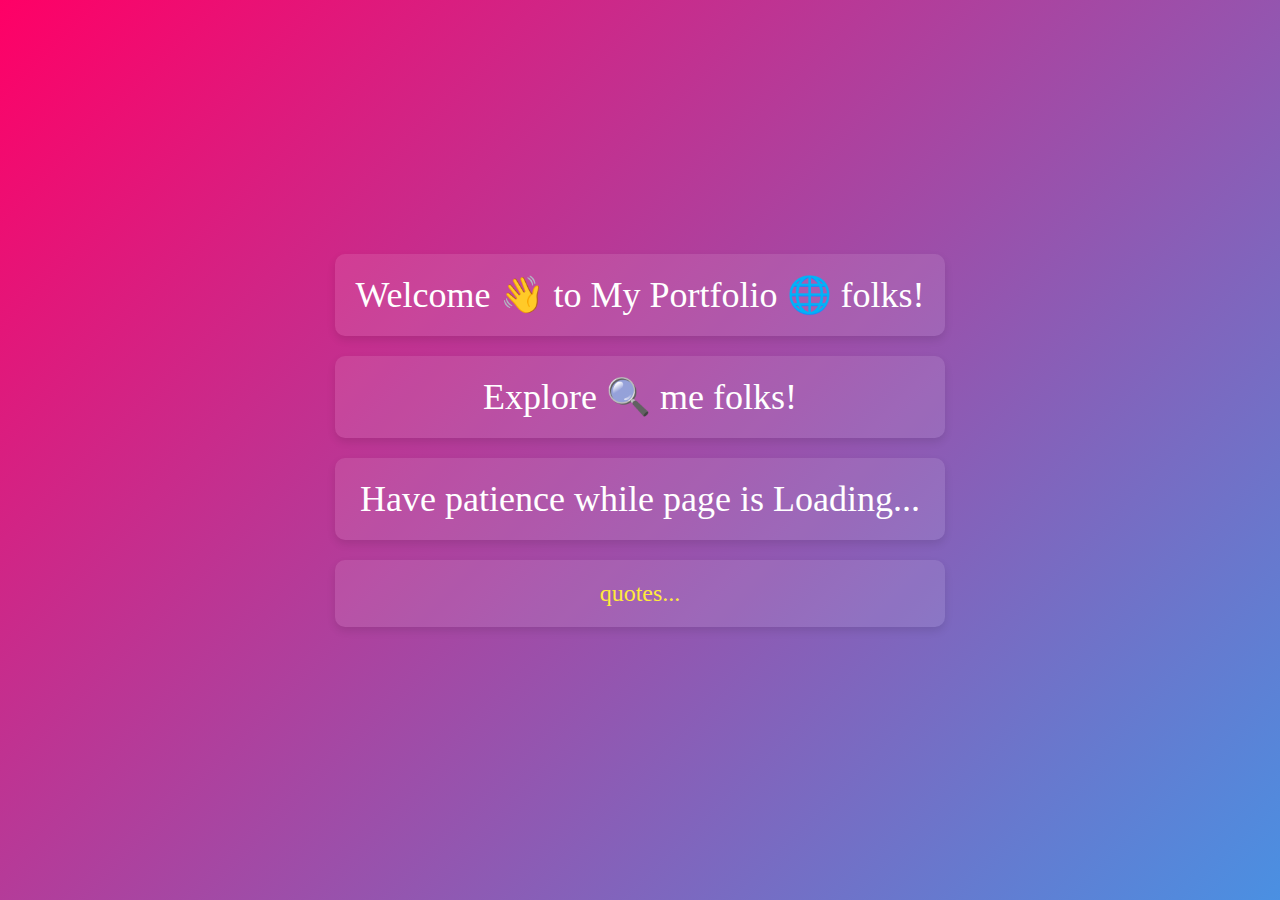
<file: index.html>
<!DOCTYPE html>
<html lang="en">
<head>
    <meta charset="UTF-8">
    <meta name="viewport" content="width=device-width, initial-scale=1.0">
    <title>SAT portfolio</title>
    <link rel="stylesheet" href="styles.css">
    <style>
        body {
            margin: 0;
            height: 100vh;
            display: flex;
            justify-content: center;
            align-items: center;
            background: linear-gradient(135deg, #f06, #4a90e2);
            color: #fff;
            font-family: 'Simpletune', cursive;
            font-size: 24px;
            text-align: center;
            animation: rainbow-background 10s ease infinite;
        }
        @keyframes rainbow-background {
            0% { background: linear-gradient(135deg, #f06, #4a90e2); }
            25% { background: linear-gradient(135deg, #4a90e2, #e24a7b); }
            50% { background: linear-gradient(135deg, #e24a7b, #9c4ae2); }
            75% { background: linear-gradient(135deg, #9c4ae2, #4ae296); }
            100% { background: linear-gradient(135deg, #4ae296, #f06); }
        }
        .splash-content {
            max-width: 80%;
        }
        .splash-content div {
            margin-bottom: 20px;
            padding: 20px;
            border-radius: 10px;
            background-color: rgba(255, 255, 255, 0.1);
            box-shadow: 0 4px 8px rgba(0, 0, 0, 0.1);
            transition: transform 0.3s ease;
        }
        .splash-content div:hover {
            transform: scale(1.05);
        }
        .splash-content #welcome-message {
            font-size: 36px;
            color: white;
        }
        .splash-content #quote {
            font-size: 24px;
            color: #ffeb3b;
        }
    </style>
</head>
<body>
    <div class="splash-content">
        <div id="welcome-message">Welcome 👋 to My Portfolio 🌐 folks!</div>
        <div id="welcome-message">Explore 🔍 me folks!</div>
         <div id="welcome-message">Have patience while page is Loading...</div>
        <div id="quote"> quotes...</div>
    </div>

    <script>
        
        const quotes = [
            "Self-belief and hard work will always earn you success- virat kohli",
            "Your fear of failure can be your greatest motivator - virat kohli",
            "A strong mindset is the key to success.- virat kohli",
            
            "Your web portfolio is your digital handshake to the world.",
            "Design your portfolio like you design your future—thoughtfully, strategically, and with attention to every detail.",
            "A well-crafted portfolio isn't just about showcasing your work; it's about telling your story.",
            
        ];

        
        function rotateQuotes() {
            const quoteElement = document.getElementById('quote');
            let index = 0;

            setInterval(() => {
                quoteElement.innerHTML = quotes[index];
                index = (index + 1) % quotes.length;
            }, 3000); 
        }

        
        rotateQuotes();

        
        setTimeout(() => {
            window.location.href = 'index1.html';
        }, 24000); 
    </script>
</body>
</html>
</file>
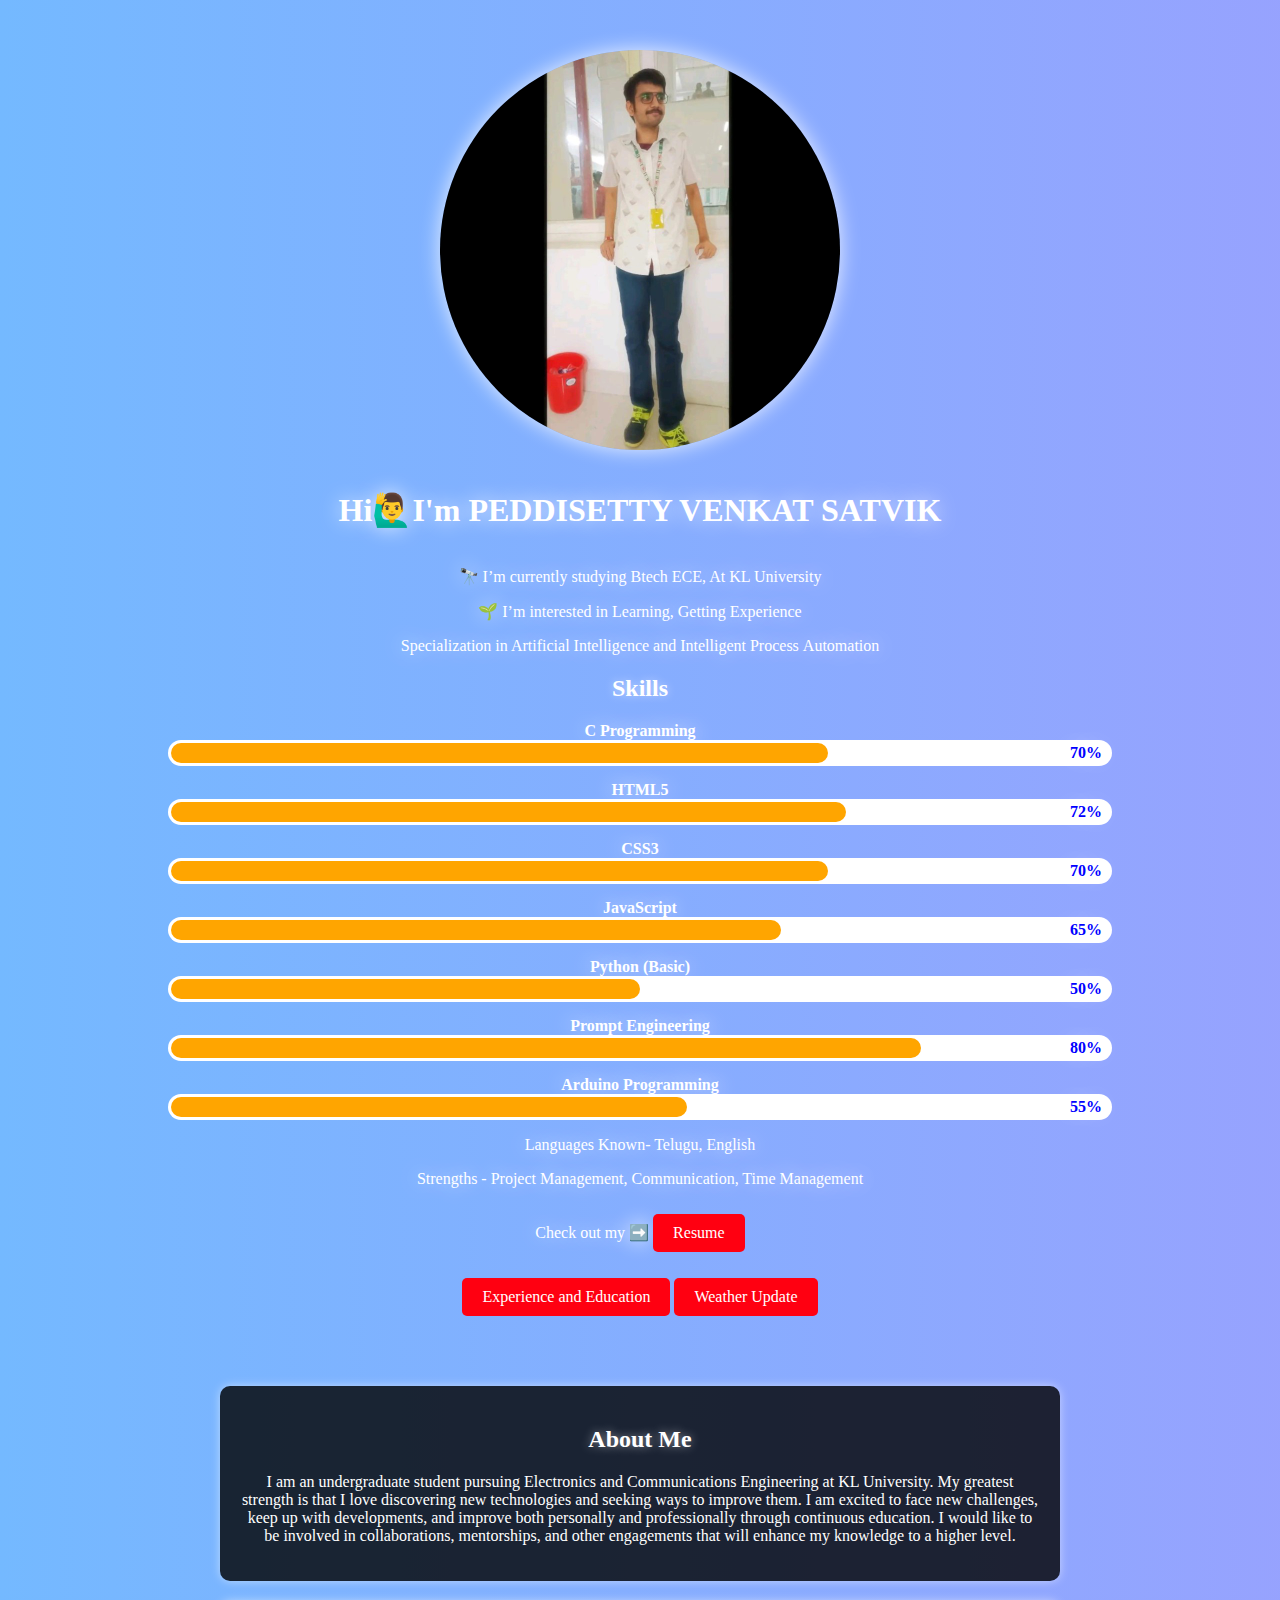
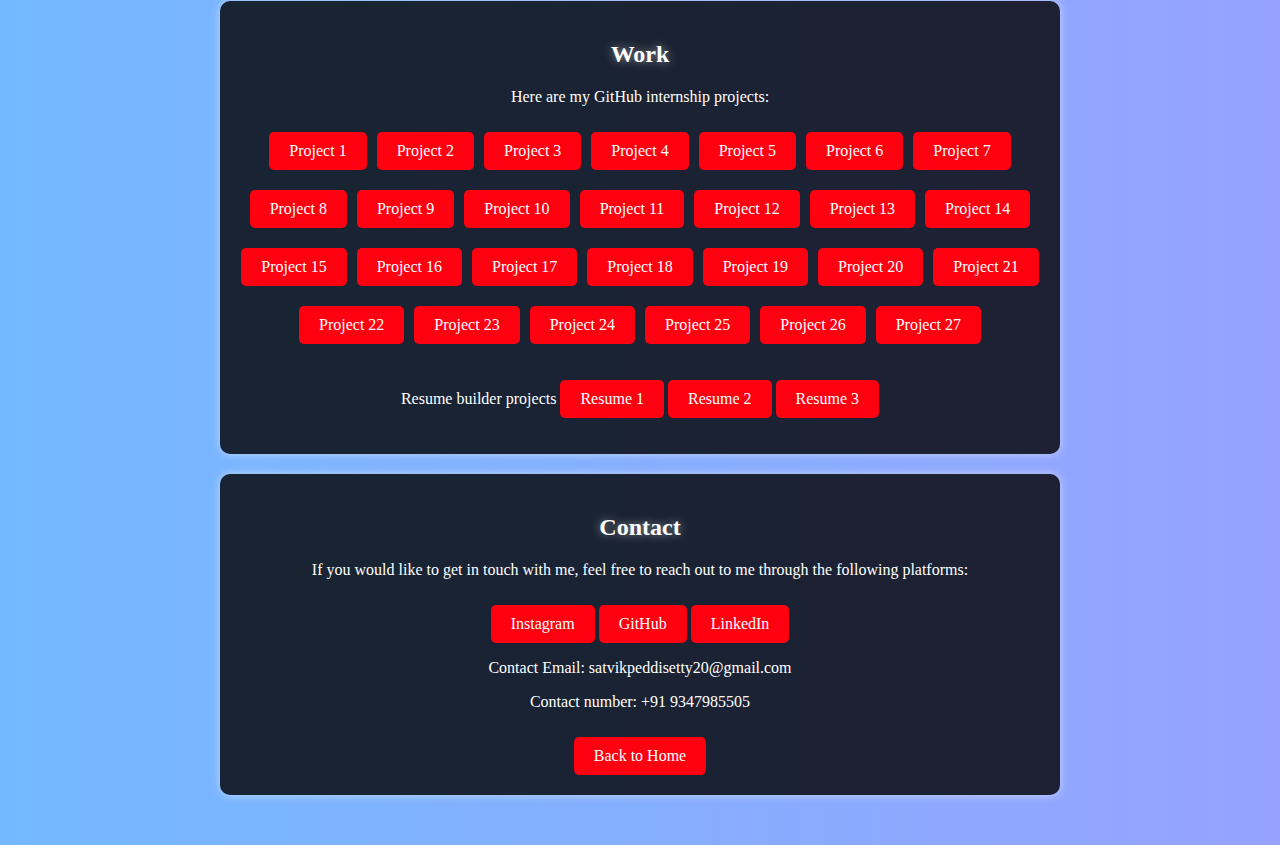
<file: index1.html>
<!DOCTYPE html>
<html lang="en">
<head>
    <meta charset="UTF-8">
    <meta name="viewport" content="width=device-width, initial-scale=1.0">
    <title>PEDDISETTY VENKAT SATVIK</title>
    <link rel="stylesheet" href="styles.css">
    <style>
        body, header, section, p, h1, h2, ul, li, button {
            font-family: 'Simpletune', cursive;
        }
        
        .skills-container {
            width: 80%;
            margin: 0 auto;
        }

        .skill {
            margin: 15px 0;
        }

        .skill-name {
            font-weight: bold;
        }

        .progress {
            background-color: white;
            border-radius: 13px;
            padding: 3px;
            position: relative;
        }

        .progress-bar {
            background-color: orange;
            width: 0;
            height: 20px;
            border-radius: 10px;
            position: relative;
        }

        .progress-percentage {
            position: absolute;
            right: 10px;
            top: 0;
            bottom: 0;
            display: flex;
            align-items: center;
            font-weight: bold;
            color: Blue;
        }
    </style>
</head>
<body>
    <div id="main-content">
        <header>
            <div class="profile-container">
                <img id="profile-photo" src="[data-uri]" alt="Profile Photo">
                <h1>Hi🙋‍♂️I'm PEDDISETTY VENKAT SATVIK</h1>
            </div>
            <p>🔭 I’m currently studying Btech ECE, At KL University</p>
            <p>🌱 I’m interested in Learning, Getting Experience</p>
            <p>Specialization in Artificial Intelligence and Intelligent Process Automation </p>
            <div class="skills-container">
                <h2>Skills</h2>
                <div class="skill">
                    <span class="skill-name">C Programming</span>
                    <div class="progress">
                        <div class="progress-bar" style="width: 70%;"></div>
                        <span class="progress-percentage">70%</span>
                    </div>
                </div>
                <div class="skill">
                    <span class="skill-name">HTML5</span>
                    <div class="progress">
                        <div class="progress-bar" style="width: 72%;"></div>
                        <span class="progress-percentage">72%</span>
                    </div>
                </div>
                <div class="skill">
                    <span class="skill-name">CSS3</span>
                    <div class="progress">
                        <div class="progress-bar" style="width: 70%;"></div>
                        <span class="progress-percentage">70%</span>
                    </div>
                </div>
                <div class="skill">
                    <span class="skill-name">JavaScript</span>
                    <div class="progress">
                        <div class="progress-bar" style="width: 65%;"></div>
                        <span class="progress-percentage">65%</span>
                    </div>
                </div>
                <div class="skill">
                    <span class="skill-name">Python (Basic)</span>
                    <div class="progress">
                        <div class="progress-bar" style="width: 50%;"></div>
                        <span class="progress-percentage">50%</span>
                    </div>
                </div>
                <div class="skill">
                    <span class="skill-name">Prompt Engineering</span>
                    <div class="progress">
                        <div class="progress-bar" style="width: 80%;"></div>
                        <span class="progress-percentage">80%</span>
                    </div>
                </div>
                <div class="skill">
                    <span class="skill-name">Arduino Programming</span>
                    <div class="progress">
                        <div class="progress-bar" style="width: 55%;"></div>
                        <span class="progress-percentage">55%</span>
                    </div>
                </div>
            </div>
            <p>Languages Known- Telugu, English</p>
            <p>Strengths - Project Management, Communication, Time Management</p>
            <p>Check out my ➡️
                <button class="repo-btn" onclick="window.open('https://github.com/SATVIK202004/Resume/blob/main/PeddisettyVenkatSatvikResume%2B(4).pdf', '_blank')">Resume</button>
            </p>
            <button class="repo-btn" onclick="window.location.href='index2.html'">Experience and Education</button>
            <button class="repo-btn" onclick="window.location.href='index3.html'">Weather Update</button>
        </header>
        <section id="about">
            <h2>About Me</h2>
            <p>I am an undergraduate student pursuing Electronics and Communications Engineering at KL University. My greatest strength is that I love discovering new technologies and seeking ways to improve them. I am excited to face new challenges, keep up with developments, and improve both personally and professionally through continuous education. I would like to be involved in collaborations, mentorships, and other engagements that will enhance my knowledge to a higher level.</p>
        </section>
        <section id="work">
            <h2>Work</h2>
            <p>Here are my GitHub internship projects:</p>
            <div id="github-buttons">
                <button class="repo-btn" onclick="window.open('https://github.com/SATVIK202004/sentiment-analysis-.git', '_blank')">Project 1</button>
                <button class="repo-btn" onclick="window.open('https://github.com/SATVIK202004/working.git', '_blank')">Project 2</button>
            <button class="repo-btn" onclick="window.open('https://github.com/SATVIK202004/PRODIGY_WD_04.git', '_blank')">Project 3</button>
            <button class="repo-btn" onclick="window.open('https://github.com/SATVIK202004/SAT-love-compatibility-calculator.git', '_blank')">Project 4</button>
            <button class="repo-btn" onclick="window.open('https://github.com/SATVIK202004/SATVIK202004.To-Do-List-Web-App-Development.git', '_blank')">Project 5</button>
            <button class="repo-btn" onclick="window.open('https://github.com/SATVIK202004/SATVIK202004.Product-Landing-Page-Development.git', '_blank')">Project 6</button>
            <button class="repo-btn" onclick="window.open('https://github.com/SATVIK202004/SATVIK202004.Login-Authentication-Web-Development-Project.git', '_blank')">Project 7</button>
            <button class="repo-btn" onclick="window.open('https://github.com/SATVIK202004/INTERNPE-TASK-4.git', '_blank')">Project 8</button>
            <button class="repo-btn" onclick="window.open('https://github.com/SATVIK202004/SATJARVIS.git', '_blank')">Project 9</button>
            <button class="repo-btn" onclick="window.open('https://github.com/SATVIK202004/INTERNPE-TASK-3.git', '_blank')">Project 10</button>
            <button class="repo-btn" onclick="window.open('https://github.com/SATVIK202004/CODSOFT-TASK-3.git', '_blank')">Project 11</button>
            <button class="repo-btn" onclick="window.open('https://github.com/SATVIK202004/CODSOFT-TASK-2.git', '_blank')">Project 12</button>
            <button class="repo-btn" onclick="window.open('https://github.com/SATVIK202004/CODSOFT-TASK-1.git', '_blank')">Project 13</button>
            <button class="repo-btn" onclick="window.open('https://github.com/SATVIK202004/BHARAT-INTERN-TASK-3.git', '_blank')">Project 14</button>
            <button class="repo-btn" onclick="window.open('https://github.com/SATVIK202004/BHARAT-INTERN-TASK-2.git', '_blank')">Project 15</button>
            <button class="repo-btn" onclick="window.open('https://github.com/SATVIK202004/INTERNPE_TASK2.git', '_blank')">Project 16</button>
            <button class="repo-btn" onclick="window.open('https://github.com/SATVIK202004/INTERNPE_TASK1.git', '_blank')">Project 17</button>
            <button class="repo-btn" onclick="window.open('https://github.com/SATVIK202004/PRODIGY_WD_05.git', '_blank')">Project 18</button>
            <button class="repo-btn" onclick="window.open('https://github.com/SATVIK202004/CodeAlpha_Music-Generation-with-AI.git
', '_blank')">Project 19</button>
            <button class="repo-btn" onclick="window.open('https://github.com/SATVIK202004/PRODIGY_WD_03.git', '_blank')">Project 20</button>
            <button class="repo-btn" onclick="window.open('https://github.com/SATVIK202004/PRODIGY_WD_02.git', '_blank')">Project 21</button>
            <button class="repo-btn" onclick="window.open('https://github.com/SATVIK202004/CodeAlpha_Chatbot-for-FAQs.git', '_blank')">Project 22</button>
            <button class="repo-btn" onclick="window.open('https://github.com/SATVIK202004/CodeAlpha_Language-Translation-Tool.git', '_blank')">Project 23</button>
            <button class="repo-btn" onclick="window.open('https://github.com/SATVIK202004/PRODIGY_WD_01.git', '_blank')">Project 24</button>
            <button class="repo-btn" onclick="window.open('https://github.com/SATVIK202004/15days-in-Nimultisim.git', '_blank')">Project 25</button>
            <button class="repo-btn" onclick="window.open('https://github.com/SATVIK202004/SATVIK202004.git', '_blank')">Project 26</button>
            <button class="repo-btn" onclick="window.open('https://github.com/SATVIK202004/LEARNATHON.git', '_blank')">Project 27</button>
                <p>Resume builder projects
                 <button class="repo-btn" onclick="window.open('https://satresumebuilder.netlify.app/', '_blank')">Resume 1</button>
                 <button class="repo-btn" onclick="window.open('https://sat-resume-bulder-2.vercel.app/', '_blank')">Resume 2</button>
                     <button class="repo-btn" onclick="window.open('https://satresumebuilder-3.netlify.app/', '_blank')">Resume 3</button>
                </p>
            </div>
        </section>
        <section id="contact">
            <h2>Contact</h2>
            <p>If you would like to get in touch with me, feel free to reach out to me through the following platforms:</p>
            <button class="repo-btn" onclick="window.open('https://www.instagram.com/iamsatvik20/', '_blank')">Instagram</button>
            <button class="repo-btn" onclick="window.open('https://github.com/SATVIK202004', '_blank')">GitHub</button>
            <button class="repo-btn" onclick="window.open('https://www.linkedin.com/in/peddisetty-venkat-satvik-363903284/', '_blank')">LinkedIn</button>
            <p>Contact Email: satvikpeddisetty20@gmail.com</p>
            <p>Contact number: +91 9347985505</p>
            <button class="repo-btn" onclick="window.location.href='index.html'">Back to Home</button>
        </section>
    </div>
</body>
</html>
</file>
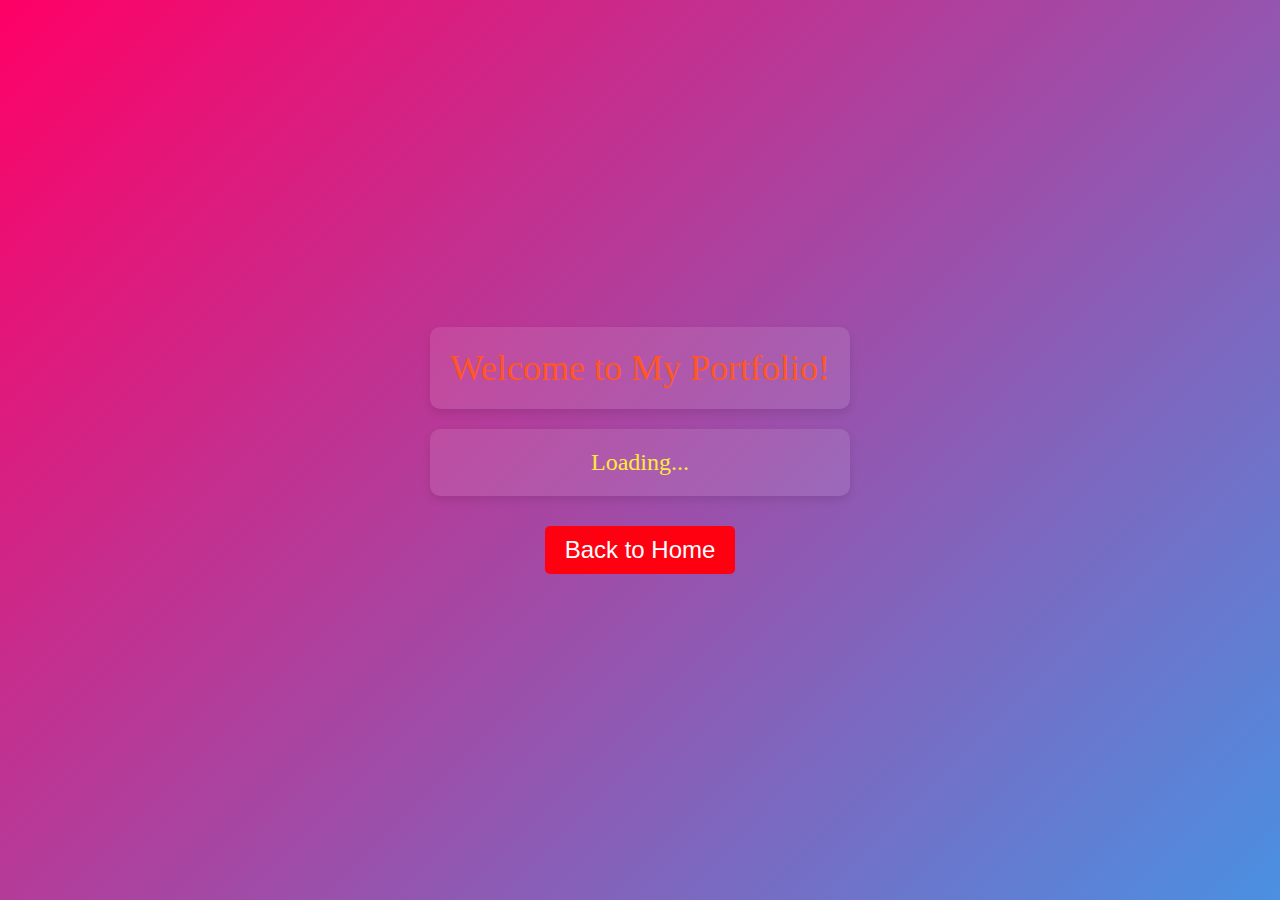
<file: index5.html>
<!DOCTYPE html>
<html lang="en">
<head>
    <meta charset="UTF-8">
    <meta name="viewport" content="width=device-width, initial-scale=1.0">
    <title>Loading...</title>
    <link rel="stylesheet" href="styles.css">
    <style>
        body {
            margin: 0;
            height: 100vh;
            display: flex;
            justify-content: center;
            align-items: center;
            background: linear-gradient(135deg, #f06, #4a90e2);
            color: #fff;
            font-family: 'Simpletune', cursive;
            font-size: 24px;
            text-align: center;
            animation: rainbow-background 10s ease infinite;
        }
        @keyframes rainbow-background {
            0% { background: linear-gradient(135deg, #f06, #4a90e2); }
            25% { background: linear-gradient(135deg, #4a90e2, #e24a7b); }
            50% { background: linear-gradient(135deg, #e24a7b, #9c4ae2); }
            75% { background: linear-gradient(135deg, #9c4ae2, #4ae296); }
            100% { background: linear-gradient(135deg, #4ae296, #f06); }
        }
        .splash-content {
            max-width: 80%;
        }
        .splash-content div {
            margin-bottom: 20px;
            padding: 20px;
            border-radius: 10px;
            background-color: rgba(255, 255, 255, 0.1);
            box-shadow: 0 4px 8px rgba(0, 0, 0, 0.1);
            transition: transform 0.3s ease;
        }
        .splash-content div:hover {
            transform: scale(1.05);
        }
        .splash-content #welcome-message {
            font-size: 36px;
            color: #ff5722;
        }
        .splash-content #quote {
            font-size: 24px;
            color: #ffeb3b;
        }
    </style>
</head>
<body>
    <div class="splash-content">
        <div id="welcome-message">Welcome to My Portfolio!</div>
        <div id="quote">Loading...</div>
         <button class="repo-btn" onclick="window.location.href='index.html'">Back to Home</button>
    </div>

    <script>
        console.log("Script loaded");

        const quotes = [
            "Self-belief and hard work will always earn you success - Virat Kohli",
            "Your fear of failure can be your greatest motivator - Virat Kohli",
            "A strong mindset is the key to success. - Virat Kohli",
            "Your web portfolio is your digital handshake to the world.",
            "Design your portfolio like you design your future—thoughtfully, strategically, and with attention to every detail.",
            "A well-crafted portfolio isn't just about showcasing your work; it's about telling your story.",
        ];

        function rotateQuotes() {
            console.log("Rotating quotes");
            const quoteElement = document.getElementById('quote');
            let index = 0;

            setInterval(() => {
                console.log("Displaying quote:", quotes[index]);
                quoteElement.innerHTML = quotes[index];
                index = (index + 1) % quotes.length;
            }, 5000); 
        }

        rotateQuotes();

        setTimeout(() => {
            console.log("Redirecting to index.html");
            window.location.href = 'index.html';
        }, 24000); 
    </script>
</body>
</html>
</file>
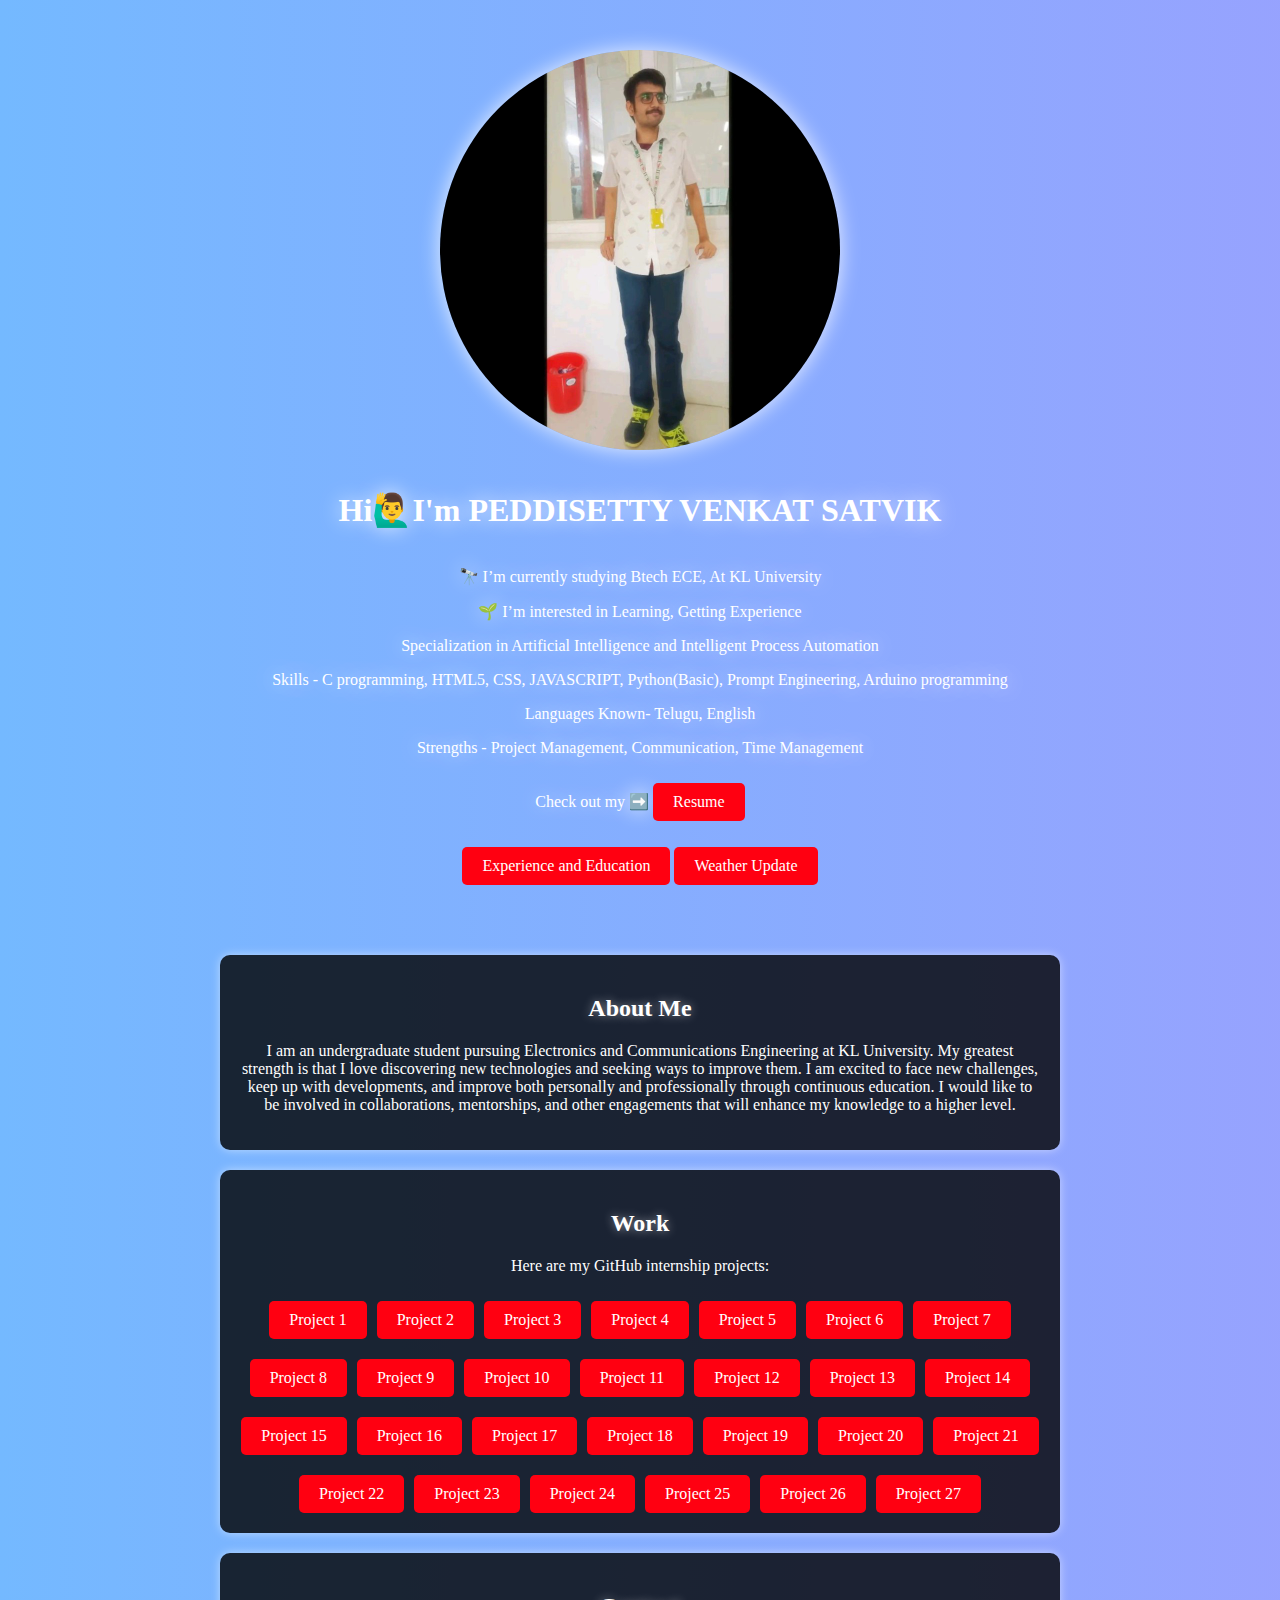
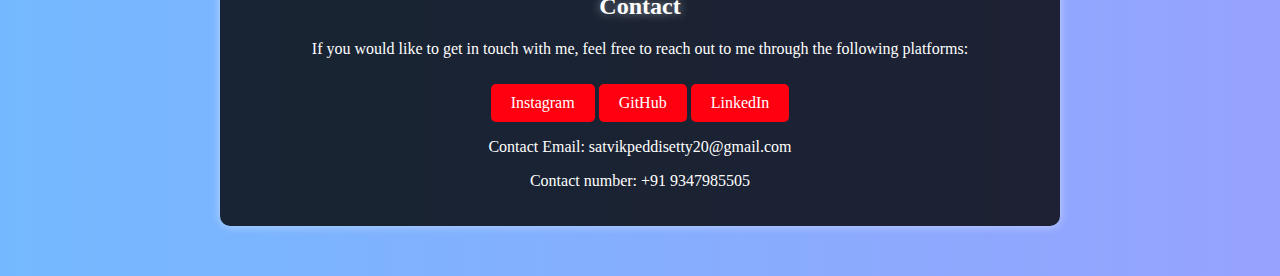
<file: index6.html>
<!DOCTYPE html>
<html lang="en">
<head>
    <meta charset="UTF-8">
    <meta name="viewport" content="width=device-width, initial-scale=1.0">
    <title>PEDDISETTY VENKAT SATVIK</title>
    <link rel="stylesheet" href="styles.css">
    <style>
        body, header, section, p, h1, h2, ul, li, button {
            font-family: 'Simpletune', cursive;
        }
        
    </style>
</head>
<body>
    <div id="main-content">
        
        <header>
            <div class="profile-container">
                <img id="profile-photo" src="[data-uri]" alt="Profile Photo">
                <h1>Hi🙋‍♂️I'm PEDDISETTY VENKAT SATVIK</h1>
            </div>
            <p>🔭 I’m currently studying Btech ECE, At KL University</p>
            <p>🌱 I’m interested in Learning, Getting Experience</p>
            <p>Specialization in Artificial Intelligence and Intelligent Process Automation</p>
            <p>Skills - C programming, HTML5, CSS, JAVASCRIPT, Python(Basic), Prompt Engineering, Arduino programming</p>
            <p>Languages Known- Telugu, English</p>
            <p>Strengths - Project Management, Communication, Time Management</p>
            <p>Check out my ➡️
                <button class="repo-btn" onclick="window.open('https://github.com/SATVIK202004/Resume/blob/main/PeddisettyVenkatSatvikResume%2B(4).pdf', '_blank')">Resume</button>
            </p>
            <button class="repo-btn" onclick="window.location.href='index2.html'">Experience and Education</button>
            <button class="repo-btn" onclick="window.location.href='index3.html'">Weather Update</button>
        </header>
        <section id="about">
            <h2>About Me</h2>
            <p>I am an undergraduate student pursuing Electronics and Communications Engineering at KL University. My greatest strength is that I love discovering new technologies and seeking ways to improve them. I am excited to face new challenges, keep up with developments, and improve both personally and professionally through continuous education. I would like to be involved in collaborations, mentorships, and other engagements that will enhance my knowledge to a higher level.</p>
        </section>
        <section id="work">
            <h2>Work</h2>
            <p>Here are my GitHub internship projects:</p>
            <div id="github-buttons">
                <button class="repo-btn" onclick="window.open('https://github.com/SATVIK202004/sentiment-analysis-.git', '_blank')">Project 1</button>
                <button class="repo-btn" onclick="window.open('https://github.com/SATVIK202004/working.git', '_blank')">Project 2</button>
            <button class="repo-btn" onclick="window.open('https://github.com/SATVIK202004/PRODIGY_WD_04.git', '_blank')">Project 3</button>
            <button class="repo-btn" onclick="window.open('https://github.com/SATVIK202004/SAT-love-compatibility-calculator.git', '_blank')">Project 4</button>
            <button class="repo-btn" onclick="window.open('https://github.com/SATVIK202004/SATVIK202004.To-Do-List-Web-App-Development.git', '_blank')">Project 5</button>
            <button class="repo-btn" onclick="window.open('https://github.com/SATVIK202004/SATVIK202004.Product-Landing-Page-Development.git', '_blank')">Project 6</button>
            <button class="repo-btn" onclick="window.open('https://github.com/SATVIK202004/SATVIK202004.Login-Authentication-Web-Development-Project.git', '_blank')">Project 7</button>
            <button class="repo-btn" onclick="window.open('https://github.com/SATVIK202004/INTERNPE-TASK-4.git', '_blank')">Project 8</button>
            <button class="repo-btn" onclick="window.open('https://github.com/SATVIK202004/SATJARVIS.git', '_blank')">Project 9</button>
            <button class="repo-btn" onclick="window.open('https://github.com/SATVIK202004/INTERNPE-TASK-3.git', '_blank')">Project 10</button>
            <button class="repo-btn" onclick="window.open('https://github.com/SATVIK202004/CODSOFT-TASK-3.git', '_blank')">Project 11</button>
            <button class="repo-btn" onclick="window.open('https://github.com/SATVIK202004/CODSOFT-TASK-2.git', '_blank')">Project 12</button>
            <button class="repo-btn" onclick="window.open('https://github.com/SATVIK202004/CODSOFT-TASK-1.git', '_blank')">Project 13</button>
            <button class="repo-btn" onclick="window.open('https://github.com/SATVIK202004/BHARAT-INTERN-TASK-3.git', '_blank')">Project 14</button>
            <button class="repo-btn" onclick="window.open('https://github.com/SATVIK202004/BHARAT-INTERN-TASK-2.git', '_blank')">Project 15</button>
            <button class="repo-btn" onclick="window.open('https://github.com/SATVIK202004/INTERNPE_TASK2.git', '_blank')">Project 16</button>
            <button class="repo-btn" onclick="window.open('https://github.com/SATVIK202004/INTERNPE_TASK1.git', '_blank')">Project 17</button>
            <button class="repo-btn" onclick="window.open('https://github.com/SATVIK202004/PRODIGY_WD_05.git', '_blank')">Project 18</button>
            <button class="repo-btn" onclick="window.open('https://github.com/SATVIK202004/CodeAlpha_Music-Generation-with-AI.git', '_blank')">Project 19</button>
            <button class="repo-btn" onclick="window.open('https://github.com/SATVIK202004/PRODIGY_WD_03.git', '_blank')">Project 20</button>
            <button class="repo-btn" onclick="window.open('https://github.com/SATVIK202004/PRODIGY_WD_02.git', '_blank')">Project 21</button>
            <button class="repo-btn" onclick="window.open('https://github.com/SATVIK202004/CodeAlpha_Chatbot-for-FAQs.git', '_blank')">Project 22</button>
            <button class="repo-btn" onclick="window.open('https://github.com/SATVIK202004/CodeAlpha_Language-Translation-Tool.git', '_blank')">Project 23</button>
            <button class="repo-btn" onclick="window.open('https://github.com/SATVIK202004/PRODIGY_WD_01.git', '_blank')">Project 24</button>
            <button class="repo-btn" onclick="window.open('https://github.com/SATVIK202004/15days-in-Nimultisim.git', '_blank')">Project 25</button>
            <button class="repo-btn" onclick="window.open('https://github.com/SATVIK202004/SATVIK202004.git', '_blank')">Project 26</button>
            <button class="repo-btn" onclick="window.open('https://github.com/SATVIK202004/LEARNATHON.git', '_blank')">Project 27</button>
        
            </div>
        </section>
        <section id="contact">
            <h2>Contact</h2>
            <p>If you would like to get in touch with me, feel free to reach out to me through the following platforms:</p>
            <button class="repo-btn" onclick="window.open('https://www.instagram.com/iamsatvik20/', '_blank')">Instagram</button>
            <button class="repo-btn" onclick="window.open('https://github.com/SATVIK202004', '_blank')">GitHub</button>
            <button class="repo-btn" onclick="window.open('https://www.linkedin.com/in/peddisetty-venkat-satvik-363903284/', '_blank')">LinkedIn</button>
            <p>Contact Email: satvikpeddisetty20@gmail.com</p>
            <p>Contact number: +91 9347985505</p>
        </section>
    </div>
</body>
</html>
</file>
<file: styles.css>
body, html {
    margin: 0;
    padding: 0;
    overflow-x: hidden;
    font-family: Arial, sans-serif;
    color: white;
    background: linear-gradient(270deg, #ff6b6b, #f06595, #a29bfe, #74b9ff);
    background-size: 400% 400%;
    animation: gradientAnimation 10s ease infinite;
}

@keyframes gradientAnimation {
    0% { background-position: 0% 50%; }
    50% { background-position: 100% 50%; }
    100% { background-position: 0% 50%; }
}

header {
    text-align: center;
    padding: 50px;
    text-shadow: 0 0 20px rgba(255, 255, 255, 0.8);
    animation: textGlow 1.5s ease-in-out infinite;
}

.profile-container {
    display: flex;
    flex-direction: column;
    align-items: center;
}

#profile-photo {
    border-radius: 50%;
    width: 400px;
    height: 400px;
    margin-bottom: 20px;
    box-shadow: 0 0 20px rgba(255, 255, 255, 0.8);
}

@keyframes textGlow {
    0%, 100% {
        text-shadow: 0 0 20px rgba(255, 255, 255, 0.8),
                     0 0 30px rgba(255, 255, 255, 0.6),
                     0 0 40px rgba(255, 255, 255, 0.4);
    }
    50% {
        text-shadow: 0 0 40px rgba(255, 255, 255, 0.8),
                     0 0 60px rgba(255, 255, 255, 0.6),
                     0 0 80px rgba(255, 255, 255, 0.4);
    }
}

section {
    margin: 20px auto;
    padding: 20px;
    background: rgba(0, 0, 0, 0.8);
    border-radius: 10px;
    width: 80%;
    max-width: 800px;
    text-align: center;
    animation: fadeIn 1s ease-in-out forwards;
    box-shadow: 0 0 10px rgba(255, 255, 255, 0.5);
}

@keyframes fadeIn {
    from { opacity: 0; }
    to { opacity: 1; }
}

h2 {
    text-shadow: 0 0 10px rgba(255, 255, 255, 0.5);
    margin-bottom: 20px;
}

section#contact {
    margin-bottom: 50px;
}

#github-content {
    margin-top: 20px;
}

button.repo-btn {
    background-color: #ff0011;
    border: none;
    padding: 10px 20px;
    border-radius: 5px;
    color: white;
    font-size: 1em;
    cursor: pointer;
    transition: background-color 0.3s ease;
    margin-top: 10px;
}

button.repo-btn:hover {
    background-color: #0036cc;
}

#github-buttons {
    display: flex;
    flex-wrap: wrap;
    justify-content: center;
    gap: 10px;
}

#social-icons {
    display: flex;
    justify-content: center;
    margin-top: 20px;
}

.social-icon {
    display: inline-block;
    margin: 0 10px;
    font-size: 24px;
    color: white;
    transition: transform 0.3s ease;
}

.social-icon:hover {
    transform: translateY(-3px);
}

.education-item {
    margin-bottom: 20px;
}

.education-item h3 {
    margin-bottom: 5px;
    text-shadow: 0 0 5px rgba(255, 255, 255, 0.5);
}

.education-item p {
    margin: 0;
}

#weather {
    position: relative;
    background: rgba(0, 0, 0, 0.9); 
    border-radius: 15px;
    padding: 20px;
    margin: 20px auto;
    width: 80%;
    max-width: 600px;
    text-align: center;
    box-shadow: 0 0 10px rgba(255, 255, 255, 0.5);
}

#weather h2 {
    margin-bottom: 10px;
    text-shadow: 0 0 10px rgba(255, 255, 255, 0.8);
}

#weather-container {
    display: flex;
    flex-direction: column;
    align-items: center;
    gap: 10px;
}

#city-input {
    padding: 10px;
    border-radius: 5px;
    border: none;
    margin-bottom: 10px;
}

#get-weather-btn {
    padding: 10px 20px;
    border: none;
    border-radius: 5px;
    background-color: #ff0011;
    color: white;
    cursor: pointer;
    transition: background-color 0.3s ease;
}

#get-weather-btn:hover {
    background-color: #0036cc;
}
</file>
